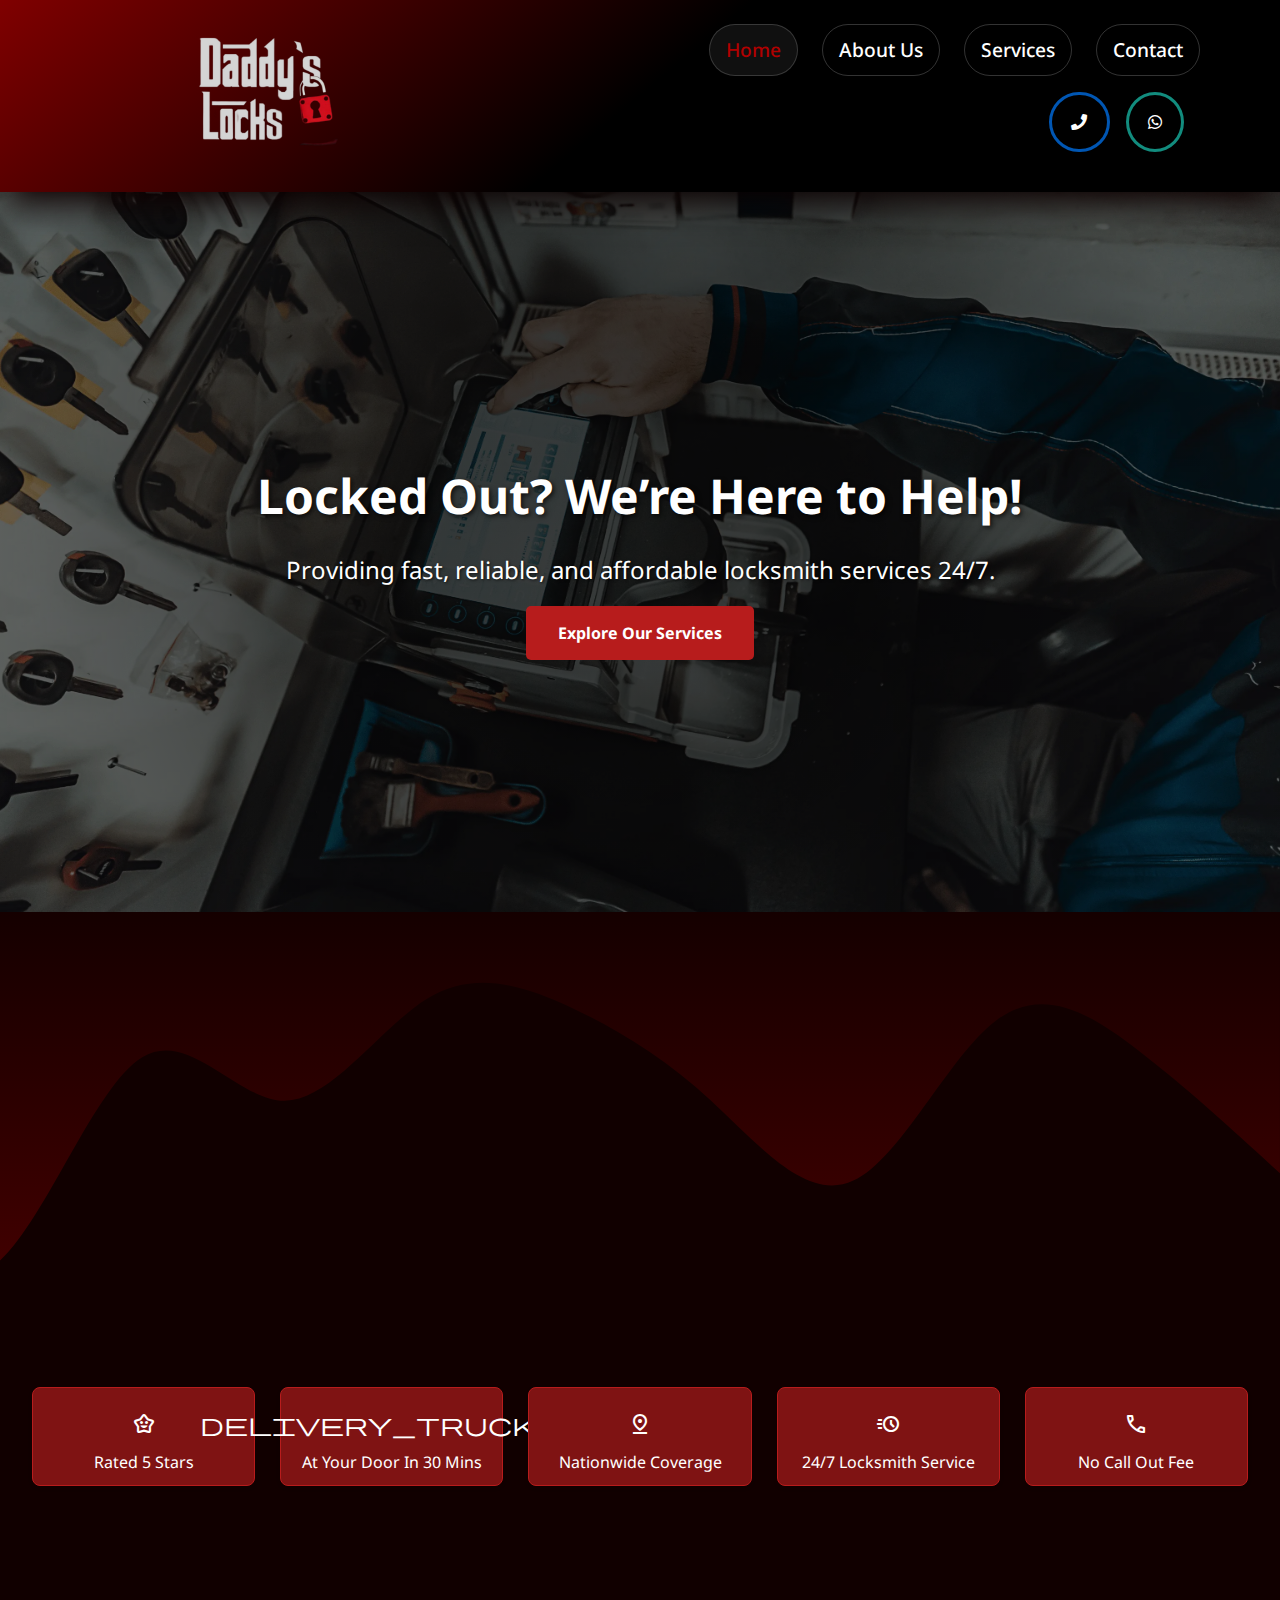
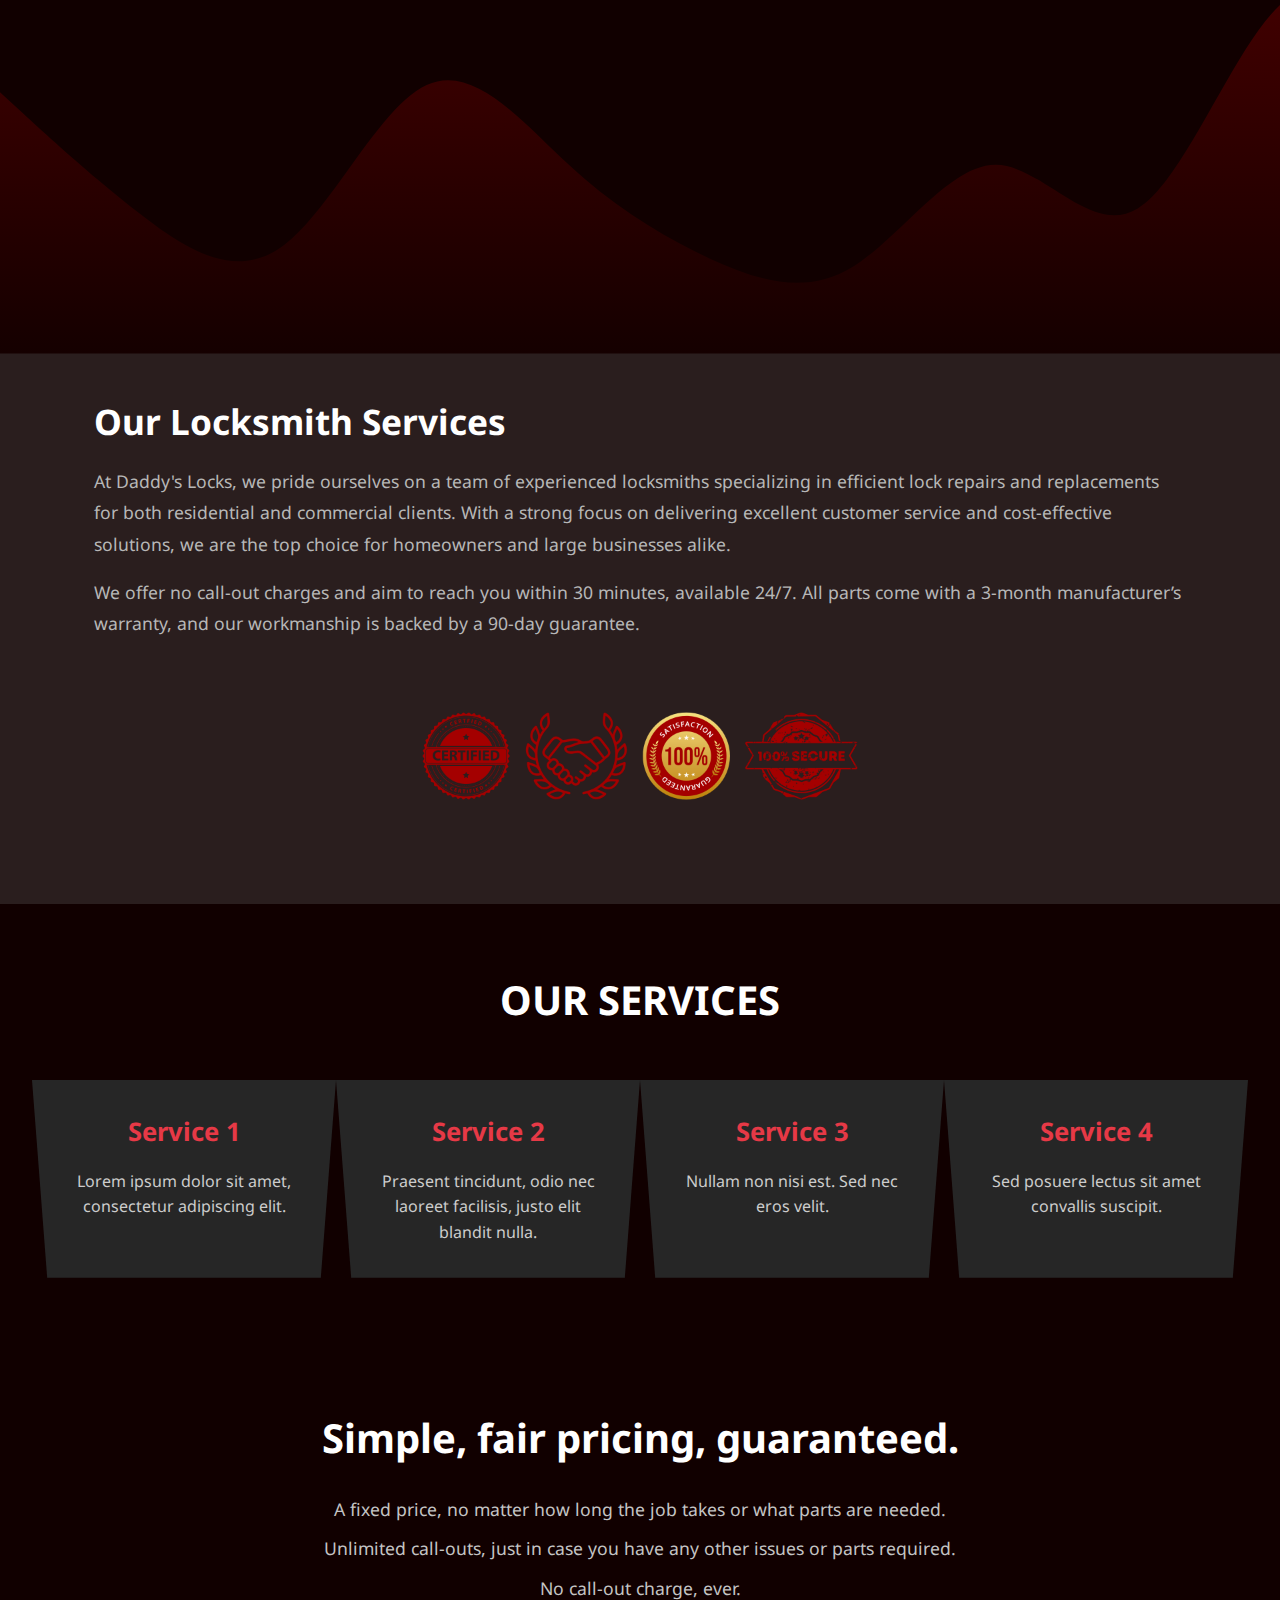
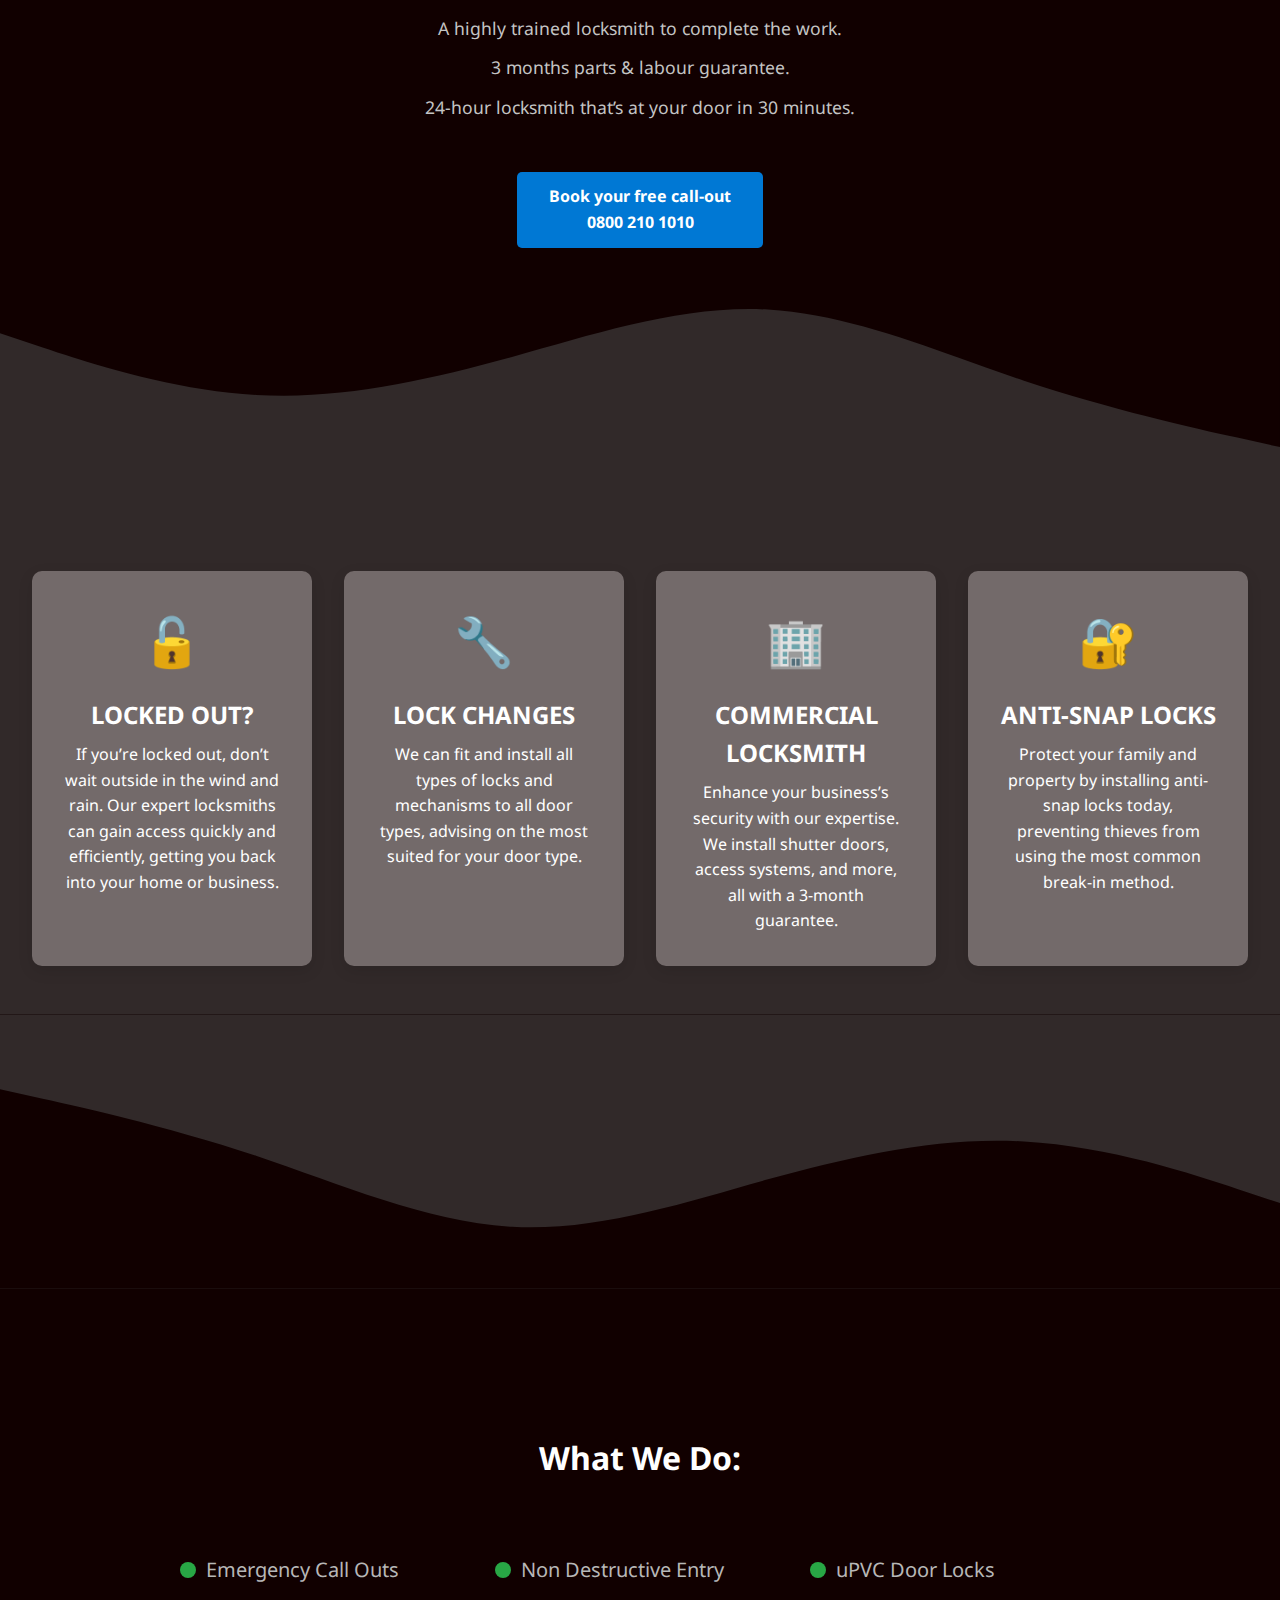
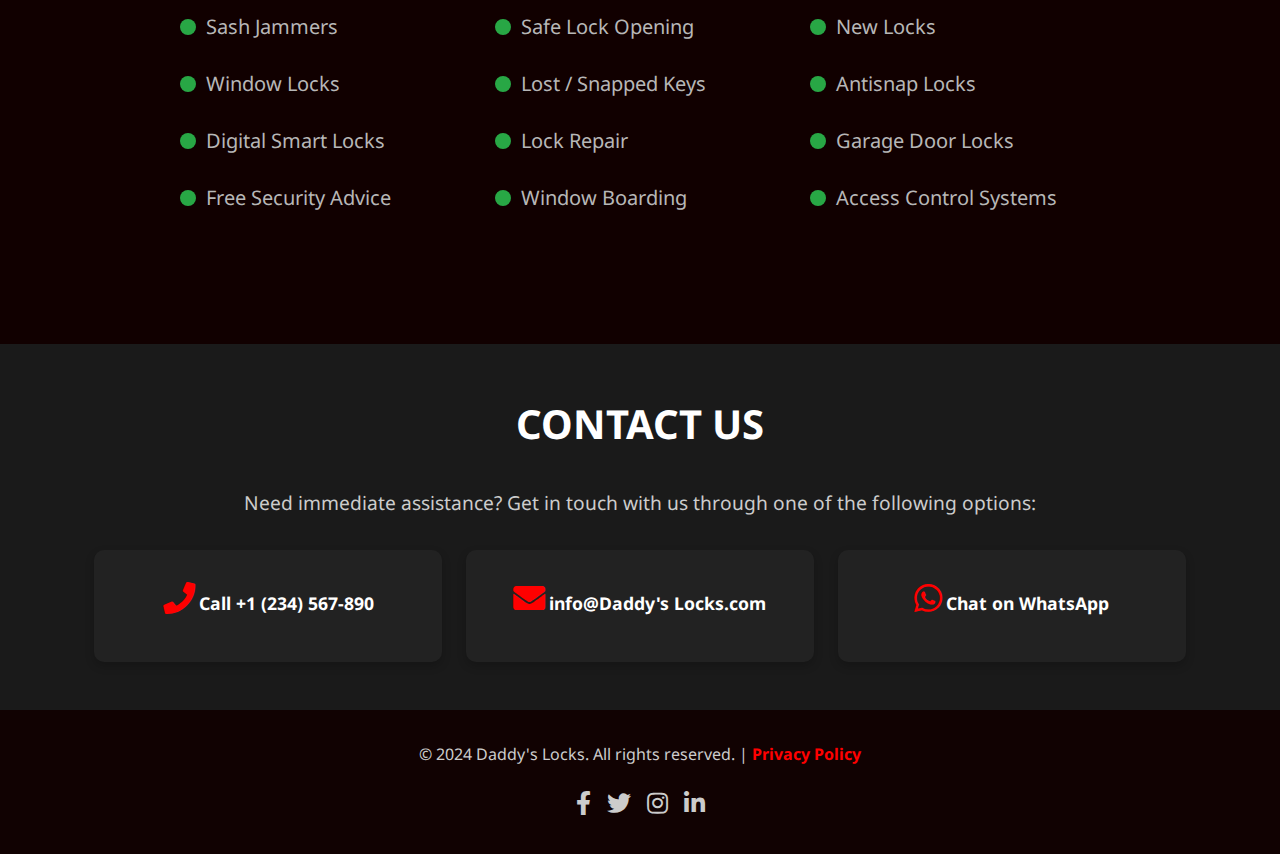
<file: index.html>
<!DOCTYPE html>
<html lang="en">
<head>
    <meta charset="UTF-8">
    <meta name="viewport" content="width=device-width, initial-scale=1.0">
    <meta name="description" content="Professional locksmith services available 24/7. Emergency lockout assistance, key replacement, and more.">
    <meta name="keywords" content="locksmith, 24/7 locksmith, emergency lockout, lock repair">
    <meta name="author" content="Locksmith Services">
    <title>Professional Locksmith Services | 24/7 Emergency Assistance</title>
    <link rel="stylesheet" href="./css/styles.css">
    <link rel="stylesheet" href="./css/global.css">
    <link href="https://cdnjs.cloudflare.com/ajax/libs/font-awesome/5.15.4/css/all.min.css" rel="stylesheet">
    <link rel="preconnect" href="https://fonts.googleapis.com">
<link rel="preconnect" href="https://fonts.gstatic.com" crossorigin>
<link href="https://fonts.googleapis.com/css2?family=Fraunces:ital,opsz,wght@0,9..144,100;1,9..144,100&family=Indie+Flower&family=Noto+Sans:ital,wght@0,100..900;1,100..900&display=swap" rel="stylesheet">

<link href="https://fonts.googleapis.com/css2?family=Material+Symbols+Outlined" rel="stylesheet">

</head>
<body>
    <!-- Header -->
    <header>
        <div class="container">
            <div class="mobile-menu">
                <span></span>
                <span></span>
                <span></span>
            </div>
            <div class="logo">
                <a href="index.html"><img src="./images/logo1.png" alt="logo"></a>
            </div>
    
            <nav class="main-nav">

                <ul>
                    <li><a href="index.html" class="active">Home</a></li>
                    <li><a href="about.html">About Us</a></li>
                    <li><a href="services.html">Services</a></li>
                    <li><a href="contact.html">Contact</a></li>
                </ul>
                <div class="contact-info">
                    <div class="contact-buttons">
                        <a href="tel:+44 7403 510764" class="contact-button phone">
                            <i class="fas fa-phone"></i>
                        </a>
                        <a href="https://wa.me/40123456789" class="contact-button whatsapp"><i class="fab fa-whatsapp"></i></a>
                    </div>
                    
                </div>
            </nav>
        </div>
    </header>
    

<!-- Hero Section -->
<section class="hero">
    <picture>
        <img src="images/slider1.webp" alt="Hero Image" class="hero-image">
    </picture>
    <div class="hero-content">
        <h1>Locked Out? We’re Here to Help!</h1>
        <p>Providing fast, reliable, and affordable locksmith services 24/7.</p>
        <a href="services.html" class="btn-primary">Explore Our Services</a>
    </div>
</section>


<!-- Badges section -->
<section class="badges">
    <div id="svg-container0"></div>
<script>
  fetch('images/wave.svg')
    .then(response => response.text())
    .then(data => {
      document.getElementById('svg-container0').innerHTML = data;
    });
</script>
    <div class="badge-container">
        <div class="badge">
            <div class="badge-icon"><span class="material-symbols-outlined">family_star</span></div>
            <div class="badge-text">Rated 5 Stars</div>
        </div>
        <div class="badge">
            <div class="badge-icon"><span class="material-symbols-outlined">
                delivery_truck_bolt
                </span></div>
            <div class="badge-text">At Your Door In 30 Mins</div>
        </div>
        <div class="badge">
            <div class="badge-icon"><span class="material-symbols-outlined">
                pin_drop
                </span></div>
            <div class="badge-text">Nationwide Coverage</div>
        </div>
        <div class="badge">
            <div class="badge-icon"><span class="material-symbols-outlined">
                acute
                </span></div>
            <div class="badge-text">24/7 Locksmith Service</div>
        </div>
        <div class="badge">
            <div class="badge-icon"><span class="material-symbols-outlined">
                call
                </span></div>
            <div class="badge-text">No Call Out Fee</div>
        </div>
    </div>
    <div id="svg-container1"></div>
<script>
  fetch('images/wave1.svg')
    .then(response => response.text())
    .then(data => {
      document.getElementById('svg-container1').innerHTML = data;
    });
</script>
</section>


<!-- About Us Section -->
<section class="about-us">
    <div class="container">
        <h2>Our Locksmith Services</h2>
        <p>At Daddy's Locks, we pride ourselves on a team of experienced locksmiths specializing in efficient lock repairs and replacements for both residential and commercial clients. With a strong focus on delivering excellent customer service and cost-effective solutions, we are the top choice for homeowners and large businesses alike.</p>
        <p>We offer no call-out charges and aim to reach you within 30 minutes, available 24/7. All parts come with a 3-month manufacturer’s warranty, and our workmanship is backed by a 90-day guarantee.</p>
        
        <!-- Trust Icons Section -->
        <div class="trust-icons">
            <img src="/images/badgeuri.png" alt="">
        </div>
    </div>
</section>

    
    <section class="services-section">
        <h2 class="services-title">Our Services</h2>
        <div class="service-list">
          <div class="service-item">
            <h3>Service 1</h3>
            <p>Lorem ipsum dolor sit amet, consectetur adipiscing elit.</p>
          </div>
          <div class="service-item">
            <h3>Service 2</h3>
            <p>Praesent tincidunt, odio nec laoreet facilisis, justo elit blandit nulla.</p>
          </div>
          <div class="service-item">
            <h3>Service 3</h3>
            <p>Nullam non nisi est. Sed nec eros velit.</p>
          </div>
          <div class="service-item">
            <h3>Service 4</h3>
            <p>Sed posuere lectus sit amet convallis suscipit.</p>
          </div>
        </div>
      </section>
      
      

      <div class="pricing-section">
        <div class="pricing-header">
            <h2>Simple, fair pricing, guaranteed.</h2>
            <ul class="pricing-list">
                <li>A fixed price, no matter how long the job takes or what parts are needed.</li> 
                <li>Unlimited call-outs, just in case you have any other issues or parts required.</li>
                <li>No call-out charge, ever.</li>
                <li>A highly trained locksmith to complete the work.</li>
                <li>3 months parts & labour guarantee.</li>
                <li>24-hour locksmith that’s at your door in 30 minutes.</li>
            </ul>
            <a href="tel:08002101010" class="book-callout">Book your free call-out<br>0800 210 1010</a>
        </div>
    
        <!-- Linie șerpuită -->
        <div class="wave-divider">
            <svg xmlns="http://www.w3.org/2000/svg" viewBox="0 0 1440 320">
                <path fill="#110000" fill-opacity="1" d="M0,96L48,112C96,128,192,160,288,165.3C384,171,480,149,576,122.7C672,96,768,64,864,69.3C960,75,1056,117,1152,149.3C1248,181,1344,203,1392,213.3L1440,224L1440,0L1392,0C1344,0,1248,0,1152,0C1056,0,960,0,864,0C768,0,672,0,576,0C480,0,384,0,288,0C192,0,96,0,48,0L0,0Z"></path>
            </svg>
            
        </div>
    
        <div class="services-container">
            <div class="pricing-service">
                <div class="icon">🔓</div>
                <h3>LOCKED OUT?</h3>
                <p>If you’re locked out, don’t wait outside in the wind and rain. Our expert locksmiths can gain access quickly and efficiently, getting you back into your home or business.</p>
            </div>
            <div class="pricing-service">
                <div class="icon">🔧</div>
                <h3>LOCK CHANGES</h3>
                <p>We can fit and install all types of locks and mechanisms to all door types, advising on the most suited for your door type.</p>
            </div>
            <div class="pricing-service">
                <div class="icon">🏢</div>
                <h3>COMMERCIAL LOCKSMITH</h3>
                <p>Enhance your business’s security with our expertise. We install shutter doors, access systems, and more, all with a 3-month guarantee.</p>
            </div>
            <div class="pricing-service">
                <div class="icon">🔐</div>
                <h3>ANTI-SNAP LOCKS</h3>
                <p>Protect your family and property by installing anti-snap locks today, preventing thieves from using the most common break-in method.</p>
            </div>
        </div>

        <!-- Linie șerpuită inversată -->
        <div class="wave-divider inverted">
            <svg xmlns="http://www.w3.org/2000/svg" viewBox="0 0 1440 320">
                <path fill="#110000" fill-opacity="1" d="M0,96L48,112C96,128,192,160,288,165.3C384,171,480,149,576,122.7C672,96,768,64,864,69.3C960,75,1056,117,1152,149.3C1248,181,1344,203,1392,213.3L1440,224L1440,0L1392,0C1344,0,1248,0,1152,0C1056,0,960,0,864,0C768,0,672,0,576,0C480,0,384,0,288,0C192,0,96,0,48,0L0,0Z"></path>
            </svg>
        </div>

    </div>
    
    

    <div class="oferte-section">
        <h2 class="oferte-title">What We Do:</h2>
        <ul class="oferte-list">
            <li><span class="check-icon"></span> Emergency Call Outs</li>
            <li><span class="check-icon"></span> Non Destructive Entry</li>
            <li><span class="check-icon"></span> uPVC Door Locks</li>
            <li><span class="check-icon"></span> Sash Jammers</li>
            <li><span class="check-icon"></span> Safe Lock Opening</li>
            <li><span class="check-icon"></span> New Locks</li>
            <li><span class="check-icon"></span> Window Locks</li>
            <li><span class="check-icon"></span> Lost / Snapped Keys</li>
            <li><span class="check-icon"></span> Antisnap Locks</li>
            <li><span class="check-icon"></span> Digital Smart Locks</li>
            <li><span class="check-icon"></span> Lock Repair</li>
            <li><span class="check-icon"></span> Garage Door Locks</li>
            <li><span class="check-icon"></span> Free Security Advice</li>
            <li><span class="check-icon"></span> Window Boarding</li>
            <li><span class="check-icon"></span> Access Control Systems</li>
        </ul>
    </div>
    

<!-- Contact Section -->
<section class="contact">
    <div class="container">
        <h2 class="section-title">Contact Us</h2>
        <p class="contact-description">Need immediate assistance? Get in touch with us through one of the following options:</p>
        <div class="contact-grid">
            <div class="contact-item">
                <i class="fas fa-phone contact-icon"></i>
                <a href="tel:+1234567890" class="contact-link">Call +1 (234) 567-890</a>
            </div>
            <div class="contact-item">
                <i class="fas fa-envelope contact-icon"></i>
                <a href="mailto:info@Daddy's Locks.com" class="contact-link">info@Daddy's Locks.com</a>
            </div>
            <div class="contact-item">
                <i class="fab fa-whatsapp contact-icon"></i>
                <a href="https://wa.me/1234567890" class="contact-link">Chat on WhatsApp</a>
            </div>
        </div>
    </div>
</section>


    <!-- Footer -->
    <footer class="footer">
        <div class="container footer-container">
            <p class="footer-text">
                &copy; 2024 Daddy's Locks. All rights reserved. | 
                <a href="privacy.html" class="footer-link">Privacy Policy</a>
            </p>
            <div class="footer-social">
                <a href="https://facebook.com" target="_blank" class="footer-social-link">
                    <i class="fab fa-facebook-f"></i>
                </a>
                <a href="https://twitter.com" target="_blank" class="footer-social-link">
                    <i class="fab fa-twitter"></i>
                </a>
                <a href="https://instagram.com" target="_blank" class="footer-social-link">
                    <i class="fab fa-instagram"></i>
                </a>
                <a href="https://linkedin.com" target="_blank" class="footer-social-link">
                    <i class="fab fa-linkedin-in"></i>
                </a>
            </div>
        </div>
    </footer>
    

    <!-- Mobile Menu Script -->
    <script src="./js/main.js"></script>
</body>
</html>
</file>
<file: css/styles.css>
/* variables.css */
:root {
    /* Culori principale */
    --black: #110000; /* Negru închis */
    --dark-gray: #2a1e1e; /* Gri închis cu tentă roșcată */
    --red: #b71c1c; /* Roșu intens */
    --dark-red: #7f1313; /* Roșu închis */
    --white: #ffffff; /* Alb pur */


    /* Culori secundare */
    --gray: #4a4040; /* Gri mediu */
    --light-red: #d32f2f; /* Roșu mai deschis pentru accente */
    --hover-red: #ff6659; /* Roșu pentru hover sau evidențiere */

    /* Gradienți */
    --gradient-dark: linear-gradient(90deg, #201414, #2a1e1e); /* Negru -> Gri închis */
    --gradient-red: linear-gradient(90deg, #b71c1c, #ff6659); /* Roșu intens -> Roșu deschis */

    /* Text */
    --text-light: var(--white); /* Text alb */
    --text-gray: rgb(183, 183, 183); /* White text for paragraph */
    --text-dark: #eeeeee; /* Gri deschis pentru text pe fundaluri întunecate */
}

/* Global Styles */
* {
    margin: 0;
    padding: 0;
    box-sizing: border-box;
    font-family: "Noto Sans", sans-serif;
}

body {
    line-height: 1.6;
    color: var(--text-light);
    background-color: var(--black);
}
/* Hero Section */
.hero {
    position: relative;
    height: 80vh;
    display: flex;
    align-items: center;
    justify-content: center;
    color: var(--text-white);
    text-align: center;
    overflow: hidden;
}

.hero .hero-image {
    position: absolute;
    top: 0;
    left: 0;
    width: 100%;
    height: 100%;
    object-fit: cover;
    filter: brightness(0.5);
    z-index: -1; /* Asigură că imaginea rămâne în fundal */
}

/* Asigură-te că nu există altă imagine de fundal */
.hero::before {
    display: none;
}

.hero::after {
    content: '';
    position: absolute;
    top: 0;
    left: 0;
    width: 100%;
    height: 100%;
    background: radial-gradient(circle, rgba(0, 0, 0, 0.5) 30%, transparent 100%);
    z-index: 0;
}

.hero-content {
    position: relative;
    z-index: 1;
    padding: 2rem;
}

.hero h1 {
    font-size: 3rem;
    margin-bottom: 1rem;
    text-shadow: 2px 2px 5px rgba(0, 0, 0, 0.7);
}

.hero p {
    font-size: 1.5rem;
    margin-bottom: 2rem;
    text-shadow: 1px 1px 3px rgba(0, 0, 0, 0.7);
}

.hero .btn-primary {
    background-color:var(--red);
    color: var(--text-light);
    padding: 1rem 2rem;
    border-radius: 5px;
    text-decoration: none;
    font-weight: bold;
    transition: background-color 0.3s ease;
}

.hero .btn-primary:hover {
    background-color: var(--dark-red);
}

/* Badges Section */
.badges {
    margin-bottom: -1rem;
    background-color: var(--black);
    
}

.badge-container {
    display: flex;
    flex-wrap: wrap;
    justify-content: space-between;
    gap: 20px;
    padding: 2rem;
    background-color: var(--black);
}

.badge {
    display: flex;
    align-items: center;
    background-color: var(--dark-red);
    border: 1px solid var(--red);
    border-radius: 8px;
    padding: 10px 15px;
    box-shadow: 0 2px 4px rgba(0, 0, 0, 0.1);
    flex: 1 1 calc(20% - 10px);
    max-width: calc(20% - 20px);
    text-align: center;
    transition: transform 0.3s ease;
    flex-direction: column;
    box-sizing: border-box; /* Includează padding în lățimea elementului */
    
}

.badge-icon {
    font-size: clamp(2rem, 4vw, 1.2rem);
}



/* Media query pentru ajustare suplimentară */
@media (max-width: 768px) {
    .badge-container {
        justify-content: center;
        gap: 15px;
    }

    .badge {
        flex: 1 1 calc(45% - 15px);
        max-width: calc(45% - 15px);
    }

    .badge-icon {
        font-size: clamp(1rem, 4vw, 1.2rem);
    }

    .badge-text {
        font-size: clamp(0.8rem, 2vw, 1rem);
        white-space: normal; /* Permite textului să se împartă pe mai multe linii */
        overflow: visible; /* Permite textului să depășească dacă este necesar */
        text-overflow: ellipsis;
        word-wrap: break-word;
        line-height: 1.2;
        text-align: center;
    }
}



/* About Us */
.about-us {
    padding: 3rem 1rem;
    text-align: left;
    background-color:var(--dark-gray); /* Dark background */
    color: var(--text-white); /* White text */

    box-shadow: 0 4px 10px rgba(0, 0, 0, 0.1);
}

.about-us h2 {
    margin-bottom: 1rem;
    font-size: 2.2rem;
    color: var(--text-light);
    font-weight: bold;
}

.about-us p {
    font-size: 1.1rem;
    line-height: 1.8;
    margin-bottom: 1rem;
    color: var(--text-gray);
}

/* Responsive adjustments */
@media (max-width: 768px) {
    .about-us {
        padding: 2rem 1rem;
    }

    .about-us h2 {
        font-size: 1.8rem;
    }

    .about-us p {
        font-size: 1rem;
    }
}
/* Trust Icons Section */
.trust-icons {
    display: flex; /* Activează Flexbox */
    justify-content: center; /* Centrează imaginea pe orizontală */
    align-items: center; /* Centrează imaginea pe verticală */
}

.trust-icons img {
    width: 50vw; /* Ajustează dimensiunea imaginii după nevoie */
    height: auto;
    margin: -5rem 0rem;
    object-fit: contain;
    transition: transform 0.3s ease;
}

.trust-icons img:hover {
    transform: scale(1.1); /* Mic efect de zoom pe hover */
}

@media (max-width: 768px) {
    .trust-icons img {
        width: 100vw; /* Ajustează dimensiunea imaginii după nevoie */
        height: auto;
        margin: -6rem 0rem;
        object-fit: contain;
        transition: transform 0.3s ease;
    }
  }



* Section styles */
.services {
  position: relative;
  background:var(--dark);
  padding: 4rem 2rem;
  overflow: hidden;
  clip-path: polygon(0 10%, 100% 0, 100% 100%, 0% 100%);
}

.services-title {
  text-align: center;
  font-size: 2.5rem;
  font-weight: bold;
  margin-bottom: 2rem;
  color: #e63946;
  text-transform: uppercase;
}

/* General Styles */
.services-section {
    background:var(--black);
    padding: 4rem 2rem;
  }
  
  .services-title {
    font-size: 2.5rem;
    color: #ffffff;
    text-align: center;
    margin-bottom: 3rem;
  }
  
  /* Service List */
  .service-list {
    display: grid;
    grid-template-columns: repeat(auto-fit, minmax(280px, 1fr));
    gap: 0; /* Eliminăm spațiul dintre elemente */
  }
  
  .service-item {
    background: #262626;
    color: #cccccc;
    padding: 2rem;
    text-align: center;
    position: relative;
    overflow: hidden;
    clip-path: polygon(0 0, 100% 0, 95% 100%, 5% 100%);
    transition: transform 0.3s ease, background 0.3s ease;
  }
  
  .service-item:hover {
    transform: scale(1.05); /* Zoom pe hover */
    background: #333;
  }
  
  .service-item h3 {
    font-size: 1.6rem;
    color: #e63946;
    margin-bottom: 1rem;
  }
  
  .service-item p {
    font-size: 1rem;
    line-height: 1.6;
  }
  
  /* Responsive Styles */
  @media (max-width: 768px) {
    .services-title {
      font-size: 2rem;
    }
  
    .service-item {
      padding: 1.5rem;
    }
  }
  /* Section Titles */
.section-title {
    font-size: 2.5rem;
    color: #ffffff;
    text-align: center;
    margin-bottom: 2rem;
    font-weight: bold;
    text-transform: uppercase;
}
/* Pricing Section Styles */
.pricing-section {
    background-color: var(--black);
    padding: 4rem 0;
    text-align: center;
    color: rgb(255, 255, 255);
}

.pricing-header {
    margin-bottom: 0;
}

.pricing-header h2 {
    font-size: 2.5rem;
    color: rgb(255, 255, 255);
    margin-bottom: 1rem;
}

.pricing-list {
    list-style: none;
    padding: 0;
    margin: 1.5rem 0;
    line-height: 1.8;
    color: rgb(196, 196, 196);
    font-size: 1.1rem;
}

.pricing-list li {
    margin-bottom: 0.5rem;
}

/* Responsive Design */

/* Ecrane medii (tablete) */
@media (max-width: 768px) {
    .pricing-header h2 {
        font-size: 2rem; /* Redimensionare titlu */
        margin-bottom: 1rem;
    }

    .pricing-list {
        font-size: 1rem; /* Redimensionare text */
        margin: 1rem 0;
    }

    .pricing-list li {
        margin-bottom: 0.4rem;
    }

    .pricing-section {
        padding: 3rem 1rem; /* Micșorare padding */
    }
}

/* Ecrane mici (telefoane mobile) */
@media (max-width: 480px) {
    .pricing-header{
        margin-bottom: 5rem;
    }

    .pricing-header h2 {
        font-size: 1.8rem; /* Titlu mai mic pentru ecrane mici */
    }

    .pricing-list {
        font-size: 0.95rem; /* Ajustare dimensiune text */
        line-height: 1.6;
    }

    .pricing-list li {
        margin-bottom: 0.3rem;
    }

    .pricing-section {
        padding: 2rem 1rem; /* Padding redus pentru ecrane mici */
    }
}


.book-callout {
    display: inline-block;
    margin-top: 1.5rem;
    padding: 0.8rem 2rem;
    background-color: #0078D4;
    color: #fff;
    border-radius: 5px;
    text-decoration: none;
    font-weight: bold;
    transition: background-color 0.3s ease;
}

@media (max-width: 480px) {
    .book-callout{
        font-size: 10px;
    }
}

.book-callout:hover {
    background-color: #005bb5;
}

.wave-divider {
    position: relative;
    overflow: hidden;
    height: auto; /* Asigură o înălțime flexibilă */
    background-color: rgb(49, 41, 41); /* Asigură continuitatea culorii fundalului */
}

.wave-divider svg {
    display: block;
    width: 100%;
    height: auto; /* Ajustează automat înălțimea în funcție de lățime */
    margin-bottom: -10px; /* Ajustare fină pentru a preveni spațiile nedorite */


}

/* Ecrane mici (telefoane mobile) */
@media (max-width: 480px) {
    .wave-divider {
        margin-bottom: 0; /* Elimină marginea negativă suplimentară */
    }
    
    .wave-divider svg {
        margin-bottom: 36px; /* Ajustare fină pentru ecrane mici */
    }
}

/* Linie șerpuită inversată */
.wave-divider.inverted {
    transform: rotate(180deg); /* Rotește SVG-ul la 180° */


    position: relative;
    overflow: hidden;
}

@media (max-width: 480px) {
    .wave-divider {
        margin-bottom: 0; /* Elimină marginea negativă suplimentară */
    }
    
    .wave-divider svg {
        margin-bottom: 36px; /* Ajustare fină pentru ecrane mici */
    }
}





/* Services Container */
.services-container {
    background-color: rgb(49, 41, 41);
    padding: 3rem 2rem;
    display: grid;
    grid-template-columns: repeat(auto-fit, minmax(250px, 1fr));
    gap: 2rem;
    margin-top: 0;

    
}

.pricing-service {
    background: rgba(237, 227, 227, 0.351);
    padding: 2rem;
    border-radius: 10px;
    box-shadow: 0 5px 15px rgba(0, 0, 0, 0.1);
    transition: transform 0.3s ease, box-shadow 0.3s ease;
}

.pricing-service:hover {
    transform: translateY(-10px);
    box-shadow: 0 10px 20px rgba(0, 0, 0, 0.2);
}

.pricing-service .icon {
    font-size: 3rem;
    color: #0078D4;
    margin-bottom: 1rem;
}

.pricing-service h3 {
    font-size: 1.5rem;
    color: #fff;
    margin-bottom: 0.5rem;
}

.pricing-service p {
    font-size: 1rem;
    color: rgb(255, 255, 255);
    line-height: 1.6;
}

.oferte-section {
    background-color: var(--black);
    padding: 40px 0;
    text-align: center;
    display: flex;
    flex-direction: column;
    padding: 5rem;
}

.oferte-title {
    font-size: 2rem;
    color: #fff;
    margin-bottom: 20px;
}

.oferte-list {
    display: grid;
    grid-template-columns: repeat(3, 1fr);
    gap: 25px;
    list-style-type: none;
    padding: 50px 100px;
    margin: 0;
}

.oferte-list li {
    font-size: 1rem;
    color: rgb(183, 183, 183);
    display: flex;
    align-items: center;
    justify-content: start;
    font-size: 20px;
}

.check-icon {
    width: 16px;
    height: 16px;
    background-color: #28a745;
    margin-right: 10px;
    border-radius: 50%;
    display: inline-block;
}

/* Responsivitate pentru ecrane mici */
@media (max-width: 1200px) {
    .oferte-list {
        grid-template-columns: repeat(2, 1fr);
        padding: 30px 50px;
    }
}

@media (max-width: 768px) {
    .oferte-list {
        grid-template-columns: 1fr;
        padding: 20px 30px;
    }

    .oferte-title {
        font-size: 1.5rem;
    }

    .oferte-list li {
        font-size: 1.1rem;
    }
}

@media (max-width: 480px) {
    .oferte-section {
        padding: 2rem;
    }

    .oferte-title {
        font-size: 1.2rem;
    }

    .oferte-list {
        padding: 10px 20px;
    }

    .oferte-list li {
        font-size: 1rem;
    }
}



/* Contact Section */
.contact {
    padding: 3rem 1rem;
    background-color: #1a1a1a;
    color: white;
    text-align: center;
}

.contact-description {
    font-size: 1.2rem;
    margin-bottom: 2rem;
    color: #ccc;
}

.contact-grid {
    display: grid;
    grid-template-columns: repeat(auto-fit, minmax(200px, 1fr));
    gap: 1.5rem;
    text-align: center;
}

.contact-item {
    background-color: #222;
    padding: 2rem;
    border-radius: 10px;
    transition: transform 0.3s ease, background 0.3s ease;
    box-shadow: 0 4px 10px rgba(0, 0, 0, 0.2);
}

.contact-item:hover {
    transform: translateY(-10px);
    background-color: #333;
}

.contact-icon {
    font-size: 2rem;
    color: #ff0000;
    margin-bottom: 1rem;
}

.contact-link {
    color: #ffffff;
    font-size: 1.1rem;
    text-decoration: none;
    font-weight: bold;
    transition: color 0.3s ease;
}

.contact-link:hover {
    color: #e63946;
}

/* Responsive Adjustments */
@media (max-width: 768px) {
    .section-title {
        font-size: 2rem;
    }

    .testimonial-card,
    .contact-item {
        padding: 1.5rem;
    }

    .contact-link {
        font-size: 1rem;
    }
}

/* Footer Section */
.footer {
    background-color: #110202;
    color: #ccc;
    padding: 2rem 1rem;
    text-align: center;
    font-size: 0.9rem;
}

.footer-container {
    display: flex;
    flex-direction: column;
    align-items: center;
    justify-content: center;
    gap: 1rem;
}

.footer-text {
    margin: 0;
    font-size: 1rem;
    color: #ccc;
}

.footer-link {
    color: #ff0000;
    text-decoration: none;
    font-weight: bold;
    transition: color 0.3s ease;
}

.footer-link:hover {
    color: #e63946;
}

.footer-social {
    display: flex;
    gap: 1rem;
    justify-content: center;
    align-items: center;
}

.footer-social-link {
    color: #ccc;
    font-size: 1.5rem;
    transition: color 0.3s ease, transform 0.3s ease;
}

.footer-social-link:hover {
    color: #ff0000;
    transform: translateY(-5px);
}

/* Responsive Adjustments */
@media (max-width: 768px) {
    .footer-container {
        flex-direction: column;
        gap: 1rem;
    }

    .footer-text {
        font-size: 0.9rem;
    }

    .footer-social-link {
        font-size: 1.2rem;
    }
}

/* Add these styles to your existing styles.css */

/* Service Areas Section */
.service-areas {
    background-color: #fff;
    padding: 2rem 1rem;
}

.service-areas h2 {
    text-align: center;
    margin-bottom: 1.5rem;
}

.area-list {
    display: grid;
    grid-template-columns: repeat(auto-fit, minmax(250px, 1fr));
    gap: 1.5rem;
}

.area-item {
    background-color: #f3f3f3;
    padding: 1.5rem;
    border-radius: 5px;
    text-align: center;
    transition: transform 0.3s ease;
}

.area-item:hover {
    transform: translateY(-10px);
    box-shadow: 0 10px 20px rgba(0,0,0,0.1);
}

/* Emergency Call Section */
.emergency-call {
    background-color: #007bff;
    color: white;
    text-align: center;
    padding: 3rem 1rem;
}

.emergency-call h2 {
    margin-bottom: 1rem;
    font-size: 2.2rem;
}

.emergency-call p {
    margin-bottom: 1.5rem;
    font-size: 1.1rem;
}

/* Contact Section Enhancements */
.contact-methods {
    display: flex;
    justify-content: center;
    gap: 1rem;
    margin-top: 1.5rem;
}

.contact-methods .btn-secondary {
    display: inline-block;
    margin: 0 0.5rem;
}

/* Responsive Adjustments */
@media (max-width: 768px) {
    .service-list,
    .area-list {
        grid-template-columns: 1fr;
    }

    .contact-methods {
        flex-direction: column;
    }

    .contact-methods .btn-secondary {
        width: 100%;
        margin: 0.5rem 0;
    }

    .hero h1 {
        font-size: 2rem;
    }

    .hero p {
        font-size: 1rem;
    }
}

.expertise {
    background-color: #f4f4f4;
    padding: 3rem 1rem;
    text-align: center;
}

.expertise-grid {
    display: grid;
    grid-template-columns: repeat(auto-fit, minmax(250px, 1fr));
    gap: 1.5rem;
    margin-top: 2rem;
}

.expertise-item {
    background-color: white;
    padding: 1.5rem;
    border-radius: 8px;
    box-shadow: 0 4px 15px rgba(0, 0, 0, 0.1);
    transition: transform 0.3s ease;
}

.expertise-item:hover {
    transform: translateY(-10px);
}

.expertise-item h3 {
    margin-bottom: 1rem;
    color: #007bff;
}

/* Responsive adjustments */
@media (max-width: 768px) {
    /* Add any mobile-specific styling */
    .expertise-grid {
        grid-template-columns: 1fr;
    }
}
</file>
<file: css/global.css>
/* Reset și container */
* {
    margin: 0;
    padding: 0;
    box-sizing: border-box;
}

.container {
    width: 90%;
    max-width: 1400px;
    margin: 0 auto;
    padding: 0 1rem;


}

/* Header principal */
header {
    background: hsla(0, 100%, 25%, 1);
    background: linear-gradient(500deg, hsla(0, 100%, 25%, 1) 0%, hsla(0, 0%, 0%, 1) 50%);
    /* background: -moz-linear-gradient(500deg, hsla(0, 100%, 25%, 1) 0%, hsla(0, 0%, 0%, 1) 50%); */
    /* background: -webkit-linear-gradient(500deg, hsla(0, 100%, 25%, 1) 0%, hsla(0, 0%, 0%, 1) 50%); */
    filter: progid: DXImageTransform.Microsoft.gradient( startColorstr="#7D0000", endColorstr="#000000", GradientType=1 );
    color: white;
    padding: 1.5rem 0;
    position: relative;
    box-shadow: rgb(15, 0, 0) 0px 20px 30px -10px;

}

header .container {
    display: flex;
    justify-content: space-between;
    align-items: center;
    flex-wrap: wrap;
}

/* Mobile menu */
.mobile-menu {
    display: none;
    flex-direction: column;
    cursor: pointer;
    padding: 1rem;
}

.mobile-menu span {
    height: 3px;
    width: 25px;
    background-color: white;
    margin: 3px 0;
    border-radius: 3px;
    transition: all 0.3s ease;
}

/* Logo styling */
header .logo {
    flex: 1;
    text-align: center;
}

header .logo a img {
    max-width: 150px;
    height: auto;
}

/* Navigation menu */
header .main-nav {
    flex: 2;
}

header .main-nav ul {
    list-style: none;
    display: flex;
    justify-content: flex-end;
    align-items: center;
    gap: 1.5rem;
}

/* Stilizare simplă pentru butoanele din meniu */
header .main-nav ul {
    display: flex;
    gap: 1.5rem; /* Spațiu între butoane mai compact */
}

header .main-nav ul li a {
    color: white;
    text-decoration: none;
    font-weight: 500;
    font-size: 1.2rem;
    padding: 0.6rem 1rem;
    border: 1px solid rgba(255, 255, 255, 0.2); /* Linie discretă */
    border-radius: 50px;
    background-color: transparent; /* Fundal transparent */
    transition: all 0.3s ease-in-out;
    display: inline-block;
    text-align: center;
}

/* Efect hover subtil */
header .main-nav ul li a:hover {
    background-color: rgba(255, 255, 255, 0.1);
    border-color: rgba(255, 255, 255, 0.4);
    color: #ff0000; /* Evidențiere discretă */
}

/* Buton activ */
header .main-nav ul li a.active {
    background-color: rgba(255, 255, 255, 0.064);
    color: #b10000;
    border-color: rgba(255, 255, 255, 0.17);
}


/* Contact info */
header .contact-info {
    display: flex;
    flex-direction: column;
    text-align: right;
}



.contact-buttons {
    display: flex;
    justify-content: flex-end;
    gap: 1rem;
    margin: 1rem;
    align-items: center;
}

.contact-button {
    display: flex;
    align-items: center;
    justify-content: center;
    padding: 1.2rem;
    border-radius: 100%;
    text-decoration: none;
    color: white;
    font-size: 1rem;
    font-weight: bold;
    transition: background-color 0.3s ease, transform 0.2s ease;
}


/* Stil pentru butonul Telefon */
.contact-button.phone {
    background-color: transparent; /* Albastru specific telefonului */
    border: 3px solid #0056b3;
}

.contact-button.phone:hover {
    background-color: #0056b3;
    transform: scale(1.05);
}

/* Stil pentru butonul WhatsApp */
.contact-button.whatsapp {
    background-color: transparent; /* Verde specific WhatsApp */
    border: 3px solid #128c7e;
}

.contact-button.whatsapp:hover {
    background-color: #128c7e;
    transform: scale(1.05);
}












/* Media Queries */
@media (max-width: 768px) {
    .mobile-menu {
        display: flex;
    }

    .main-nav {
        display: none;
        flex-direction: column;
        align-items: center;
        background: rgba(0, 0, 0, 0.9);
        position: absolute;
        top: 100%;
        right: 0;
        width: 100%;
        padding: 1rem 0;
        z-index: 999; /* Asigură-te că este deasupra */
    }
    

    .main-nav.visible {
        display: flex;
    }

    .main-nav ul {
        flex-direction: column;
        gap: 1rem;
    }

    .logo {
        text-align: center;
    }

    .contact-info {
        display: none;
    }
}

/* Media Query pentru ecrane mai mari */
@media (min-width: 1200px) {
    header .logo a img {
        max-width: 200px;
    }
}






/* Reset și container */
* {
    margin: 0;
    padding: 0;
    box-sizing: border-box;
}

.container {
    width: 90%;
    max-width: 1400px;
    margin: 0 auto;
    padding: 0 1rem;


}

/* Header principal */
header {
    background: hsla(0, 100%, 25%, 1);
    background: linear-gradient(500deg, hsla(0, 100%, 25%, 1) 0%, hsla(0, 0%, 0%, 1) 50%);
    /* background: -moz-linear-gradient(500deg, hsla(0, 100%, 25%, 1) 0%, hsla(0, 0%, 0%, 1) 50%); */
    /* background: -webkit-linear-gradient(500deg, hsla(0, 100%, 25%, 1) 0%, hsla(0, 0%, 0%, 1) 50%); */
    filter: progid: DXImageTransform.Microsoft.gradient( startColorstr="#7D0000", endColorstr="#000000", GradientType=1 );
    color: white;
    padding: 1.5rem 0;
    position: relative;
    box-shadow: rgb(15, 0, 0) 0px 20px 30px -10px;

}

header .container {
    display: flex;
    justify-content: space-between;
    align-items: center;
    flex-wrap: wrap;
}

/* Mobile menu */
.mobile-menu {
    display: none;
    flex-direction: column;
    cursor: pointer;
    padding: 1rem;
}

.mobile-menu span {
    height: 3px;
    width: 25px;
    background-color: white;
    margin: 3px 0;
    border-radius: 3px;
    transition: all 0.3s ease;
}

/* Logo styling */
header .logo {
    flex: 1;
    text-align: center;
}

header .logo a img {
    max-width: 150px;
    height: auto;
}

/* Navigation menu */
header .main-nav {
    flex: 2;
}

header .main-nav ul {
    list-style: none;
    display: flex;
    justify-content: flex-end;
    align-items: center;
    gap: 1.5rem;
}

/* Stilizare simplă pentru butoanele din meniu */
header .main-nav ul {
    display: flex;
    gap: 1.5rem; /* Spațiu între butoane mai compact */
}

header .main-nav ul li a {
    color: white;
    text-decoration: none;
    font-weight: 500;
    font-size: 1.2rem;
    padding: 0.6rem 1rem;
    border: 1px solid rgba(255, 255, 255, 0.2); /* Linie discretă */
    border-radius: 50px;
    background-color: transparent; /* Fundal transparent */
    transition: all 0.3s ease-in-out;
    display: inline-block;
    text-align: center;
}

/* Efect hover subtil */
header .main-nav ul li a:hover {
    background-color: rgba(255, 255, 255, 0.1);
    border-color: rgba(255, 255, 255, 0.4);
    color: #ff0000; /* Evidențiere discretă */
}

/* Buton activ */
header .main-nav ul li a.active {
    background-color: rgba(255, 255, 255, 0.064);
    color: #b10000;
    border-color: rgba(255, 255, 255, 0.17);
}


/* Contact info */
header .contact-info {
    display: flex;
    flex-direction: column;
    text-align: right;
}



.contact-buttons {
    display: flex;
    justify-content: flex-end;
    gap: 1rem;
    margin: 1rem;
    align-items: center;
}

.contact-button {
    display: flex;
    align-items: center;
    justify-content: center;
    padding: 1.2rem;
    border-radius: 100%;
    text-decoration: none;
    color: white;
    font-size: 1rem;
    font-weight: bold;
    transition: background-color 0.3s ease, transform 0.2s ease;
}


/* Stil pentru butonul Telefon */
.contact-button.phone {
    background-color: transparent; /* Albastru specific telefonului */
    border: 3px solid #0056b3;
}

.contact-button.phone:hover {
    background-color: #0056b3;
    transform: scale(1.05);
}

/* Stil pentru butonul WhatsApp */
.contact-button.whatsapp {
    background-color: transparent; /* Verde specific WhatsApp */
    border: 3px solid #128c7e;
}

.contact-button.whatsapp:hover {
    background-color: #128c7e;
    transform: scale(1.05);
}












/* Media Queries */
@media (max-width: 768px) {
    .mobile-menu {
        display: flex;
    }

    .main-nav {
        display: none;
        flex-direction: column;
        align-items: center;
        background: rgba(0, 0, 0, 0.9);
        position: absolute;
        top: 100%;
        right: 0;
        width: 100%;
        padding: 1rem 0;
        z-index: 999; /* Asigură-te că este deasupra */
    }
    

    .main-nav.visible {
        display: flex;
    }

    .main-nav ul {
        flex-direction: column;
        gap: 1rem;
    }

    .logo {
        text-align: center;
    }

    .contact-info {
        display: none;
    }
}

/* Media Query pentru ecrane mai mari */
@media (min-width: 1200px) {
    header .logo a img {
        max-width: 200px;
    }
}
</file>
